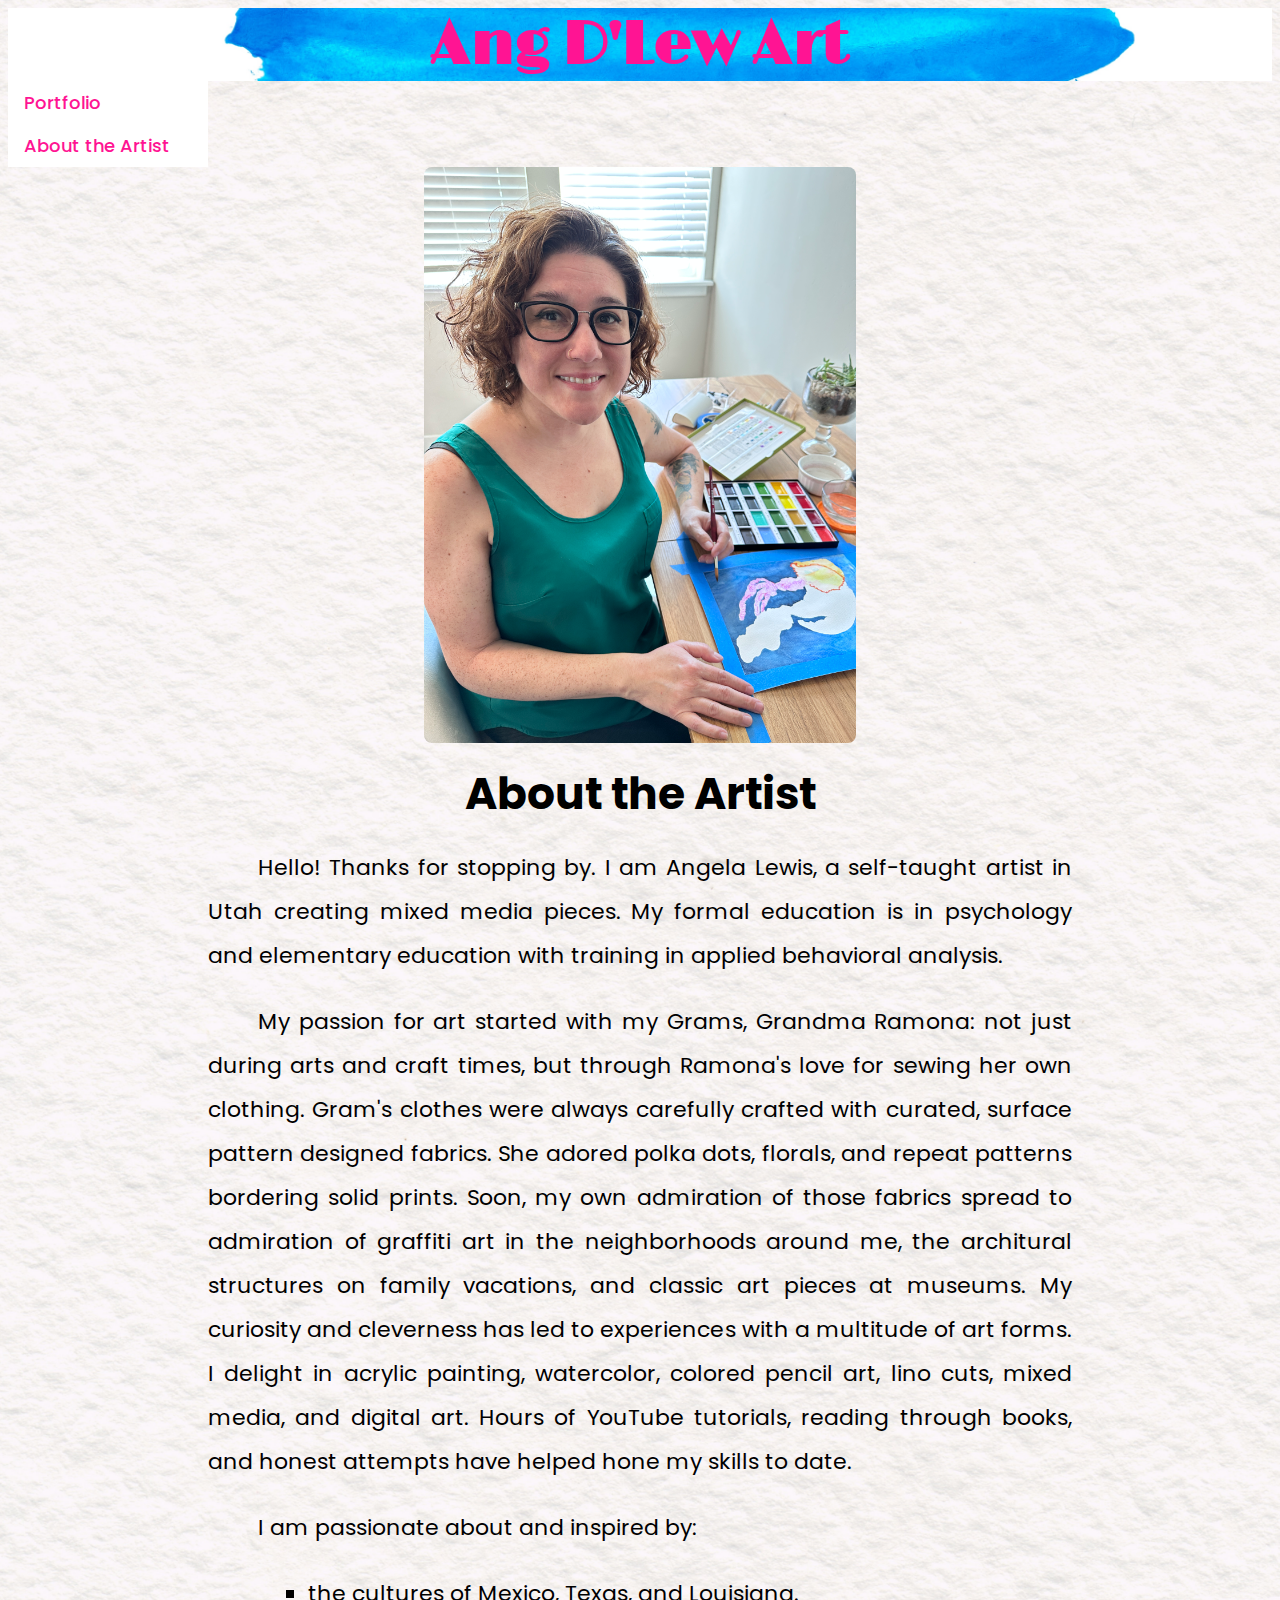
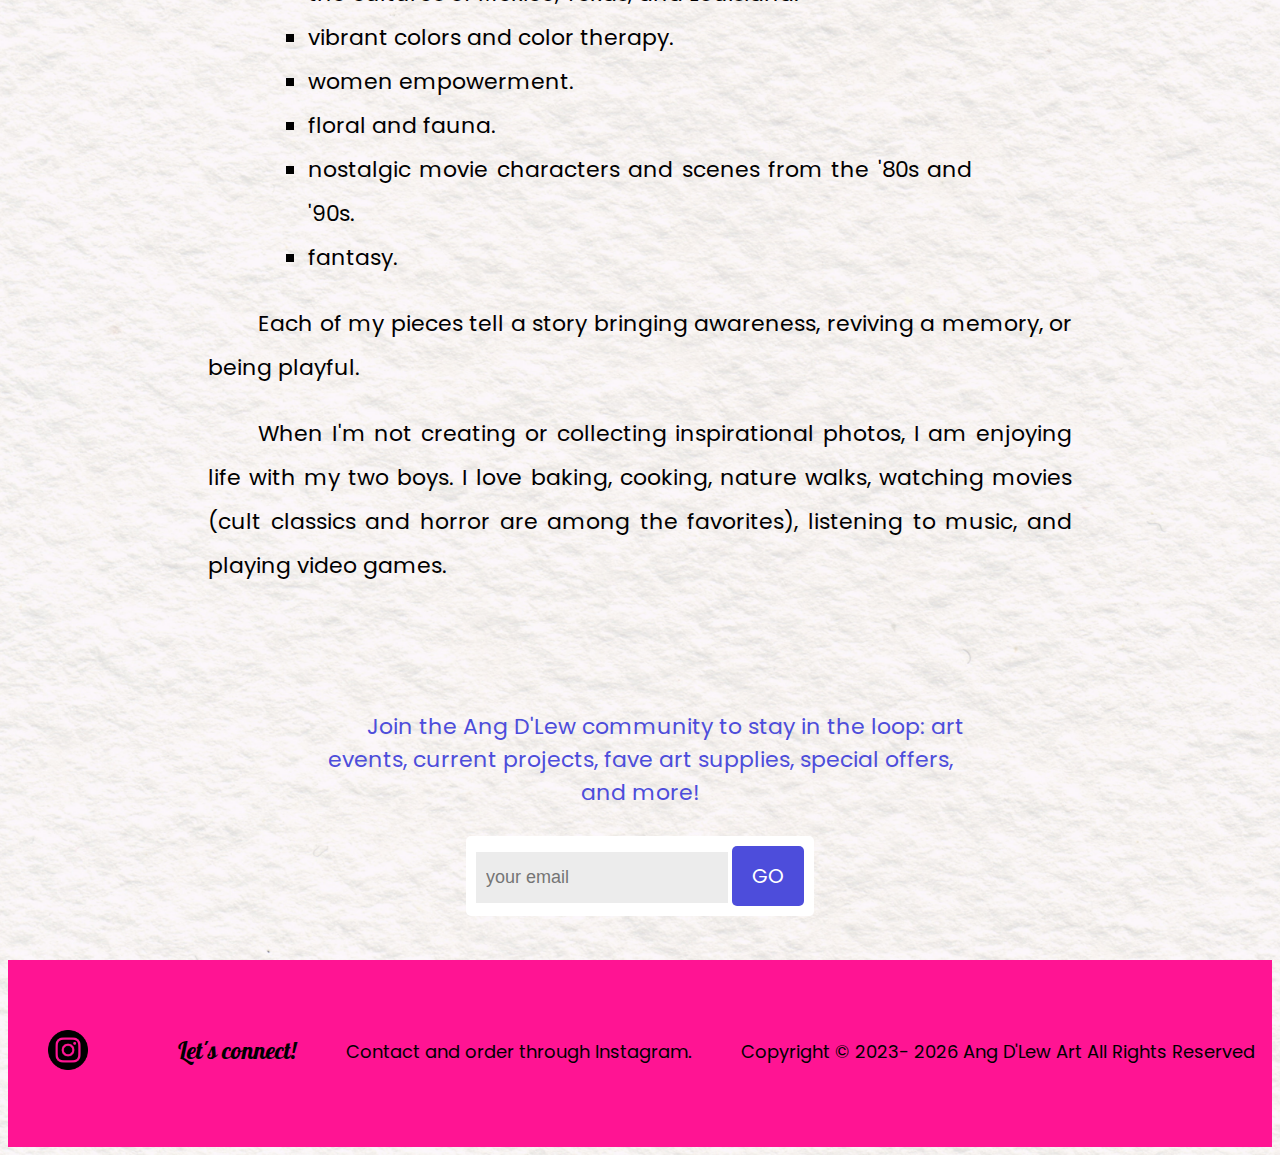
<file: about-the-artist.html>
<!DOCTYPE html>
<html lang="en-US">

<head>
    <meta charset="UTF-8">
    <meta http-equiv="X-UA-Compatible" content="IE=edge">
    <meta name="viewport" content="" width=device-width, initial="scale=1.0">
    <title>Ang DLew Art</title>
    <link rel="stylesheet" href="style.css">
    <link rel="stylesheet"
        href="https://fonts.googleapis.com/css?family=Limelight">
    <link rel="stylesheet"
        href="https://fonts.googleapis.com/css?family=Poppins">
    <link rel="stylesheet"
        href="https://fonts.googleapis.com/css?family=Galada">
</head>

<body>
    <header class="header">
        <a class="logo">Ang D'Lew Art</a>
    </header>
    <nav class="navbar">
        <ul class="ula">
            <li><a class="link" href="index.html">Portfolio</a></li>
            <li><a class="link" href="about-the-artist.html">About the
                    Artist</a>
            </li>
        </ul>
    </nav>
    <section>
        <img src="inthehomestudio.JPG" alt="in the home studio">
        <h1>About the Artist</h1>
        <p>Hello! Thanks for stopping by. I am Angela Lewis, a self-taught
            artist in Utah creating mixed media
            pieces. My formal education is in psychology and elementary
            education
            with training in applied behavioral analysis.
        </p>
        <p>
            My passion for art started with my Grams, Grandma
            Ramona: not just during arts and craft times, but through Ramona's
            love for sewing her own clothing. Gram's clothes were
            always carefully crafted with curated, surface pattern designed
            fabrics. She adored polka dots, florals, and repeat patterns
            bordering solid prints. Soon, my own admiration of those fabrics
            spread to admiration of graffiti art in the neighborhoods around
            me, the architural structures on family vacations, and
            classic art pieces at museums. My curiosity and cleverness has led
            to experiences with a multitude of art forms. I delight in
            acrylic painting, watercolor, colored pencil art, lino cuts, mixed
            media, and digital art. Hours of YouTube tutorials, reading
            through books, and honest attempts have helped hone my skills
            to date.
        </p>

        <p>I am passionate about and inspired by:</p>
        <ul id="inspirations">
            <li>the cultures of Mexico, Texas, and Louisiana.</li>
            <li>vibrant colors and color therapy.</li>
            <li>women empowerment.</li>
            <li>floral and fauna.</li>
            <li>nostalgic movie characters and scenes from the '80s and '90s.
            </li>
            <li>fantasy.</li>
        </ul>
        <p>Each of my pieces tell a story bringing awareness, reviving a
            memory, or being playful.
        </p>
        <p>
            When I'm not creating or collecting inspirational photos, I am
            enjoying life with my two boys. I love baking,
            cooking, nature walks, watching movies (cult
            classics and horror are among the favorites), listening
            to music, and playing video games.
        </p>
    </section>
    <p>
    <p id="join">Join the Ang D'Lew community to stay in the loop: art events,
        current projects, fave art supplies, special offers, and more!</p>
    <div class="box">
        <form action="#">
            <div class="form-box">
                <input type="text" name="EmailAddress" placeholder="your email">
                <button type="submit">GO</button>
            </div>
        </form>
    </div>
    </p>
    <footer id="footer">
        <a target="_blank" href="https://www.instagram.com/ang.dlew.art"
            alt="instagram link to @ang.dlew.art">
            <img id="instagramicon"
                src="5279112_camera_instagram_social media_instagram logo_icon.png">
        </a>
        <p id="connect">Let's connect!</p>
        <p id="contact-order">
            Contact and order through Instagram.</p>
        <p id="copyright"> Copyright &copy; 2023-
            <script>document.write(new Date().getFullYear())</script> Ang D'Lew
            Art All Rights Reserved
        </p>
    </footer>
</body>
</file>
<file: style.css>
body {
    min-height: 100vh;
    background-image: url("olga-thelavart-vS3idIiYxX0-unsplash.jpg");
    background-repeat: no-repeat;
    background-size: cover;
    background-position: center;
}

header {
    width: 100%;
    background-image: url(dan-cristian-padure-hguxpsaUpBk-unsplash.jpg);
    background-size: cover;
    background-position: right;
    text-align: center;
}

.logo {
    font-size: 60px;
    color: deeppink;
    font-weight: 700;
    font-family: "Limelight";
}

.navbar a {
    font-size: 18px;
    font-weight: 500;
    text-decoration: none;
    background-color: white;
}

.ula {
    list-style-type: none;
    margin: 0;
    padding: 0;
    width: 200px
}

li a {
    display: block;
    color: #000;
    padding: 8px 16px;
    text-decoration: none;
    font-family: "Poppins";
    list-style-type: none;
}

.link {
    color: deeppink;
    font-size: 18px;
    font-weight: 500;
}

.link:hover {
    color: black;
    font-size: 18px;
    font-weight: 500;
}

/*gallerycode*/
.row {
    display: flex;
    justify-content: center;
    flex-wrap: wrap;
    /* padding: 0 4px; */
}

/* Create four equal columns that sits next to each other */
.column {
    flex: 25%;
    max-width: 25%;
    padding: 0 4px;
}

.column img {
    margin-top: 8px;
    vertical-align: middle;
}

/* Responsive layout - makes a two column-layout instead of four columns */
@media (max-width: 800px) {
    .column {
        flex: calc(50% - 8px);
        max-width: calc(50% - 8px);
    }
}

/* Responsive layout - makes the two columns stack on top of each other instead of next to each other */
@media (max-width: 600px) {
    .column {
        flex: 100%;
        max-width: 100%;
    }
}

/*gallerycode*/
img {
    border-radius: 8px;
    display: block;
    margin-left: auto;
    margin-right: auto;
    width: 50%;
}

section {
    color: black;
    font-size: 22px;
    text-align: justify;
    font-family: "Poppins";
    line-height: 2em;
    padding: 0 200px
}

p {
    text-indent: 50px
}

#inspirations {
    list-style-type: square;
    color: black;
    font-size: 22px;
    text-align: justify;
    font-family: "Poppins";
    line-height: 2em;
    padding: 0 100px;

}

h1 {
    text-align: center;
}

.joincontainer {}

#join {
    font-family: "Poppins";
    text-align: center;
    font-size: 22px;
    padding: 100px 300px 0px 300px;
    margin: 0;
    color: #4D4DDB;

}

.box {
    display: flex;
    align-items: center;
    justify-content: center;
    height: 15vh;
    padding: 0;
}

.form-box {
    padding: 10px;
    border-radius: 5px;
    background: white;

}

.form-box input {
    font-size: 18px;
    color: #000;
    padding: 15px 10px;
    border: none;
    outline: none;
    background: #ececec;
}

.form-box button {
    color: #fff;
    padding: 15px 20px;
    font-size: 20px;
    font-family: "Poppins";
    border: none;
    border-radius: 5px;
    background: #4D4DDB;
    cursor: pointer;
    transition: .3s;
}

.form-box button:hover {
    background: black;

}

#footer {
    height: 90%;
    background-color: deeppink;
    display: flex;
    padding: 0;
    margin: 0;
    font-family: "Poppins";
    box-sizing: border-box;
}

#instagramicon {
    width: 40px;
    padding: 70px 40px;
}

#connect {
    height: auto;
    font-family: "Galada";
    font-size: x-large;
    padding: 50px 0;
}

#contact-order,
#copyright {
    height: auto;
    font-family: "Poppins";
    font-size: large;
    padding: 60px 0;
}
</file>
